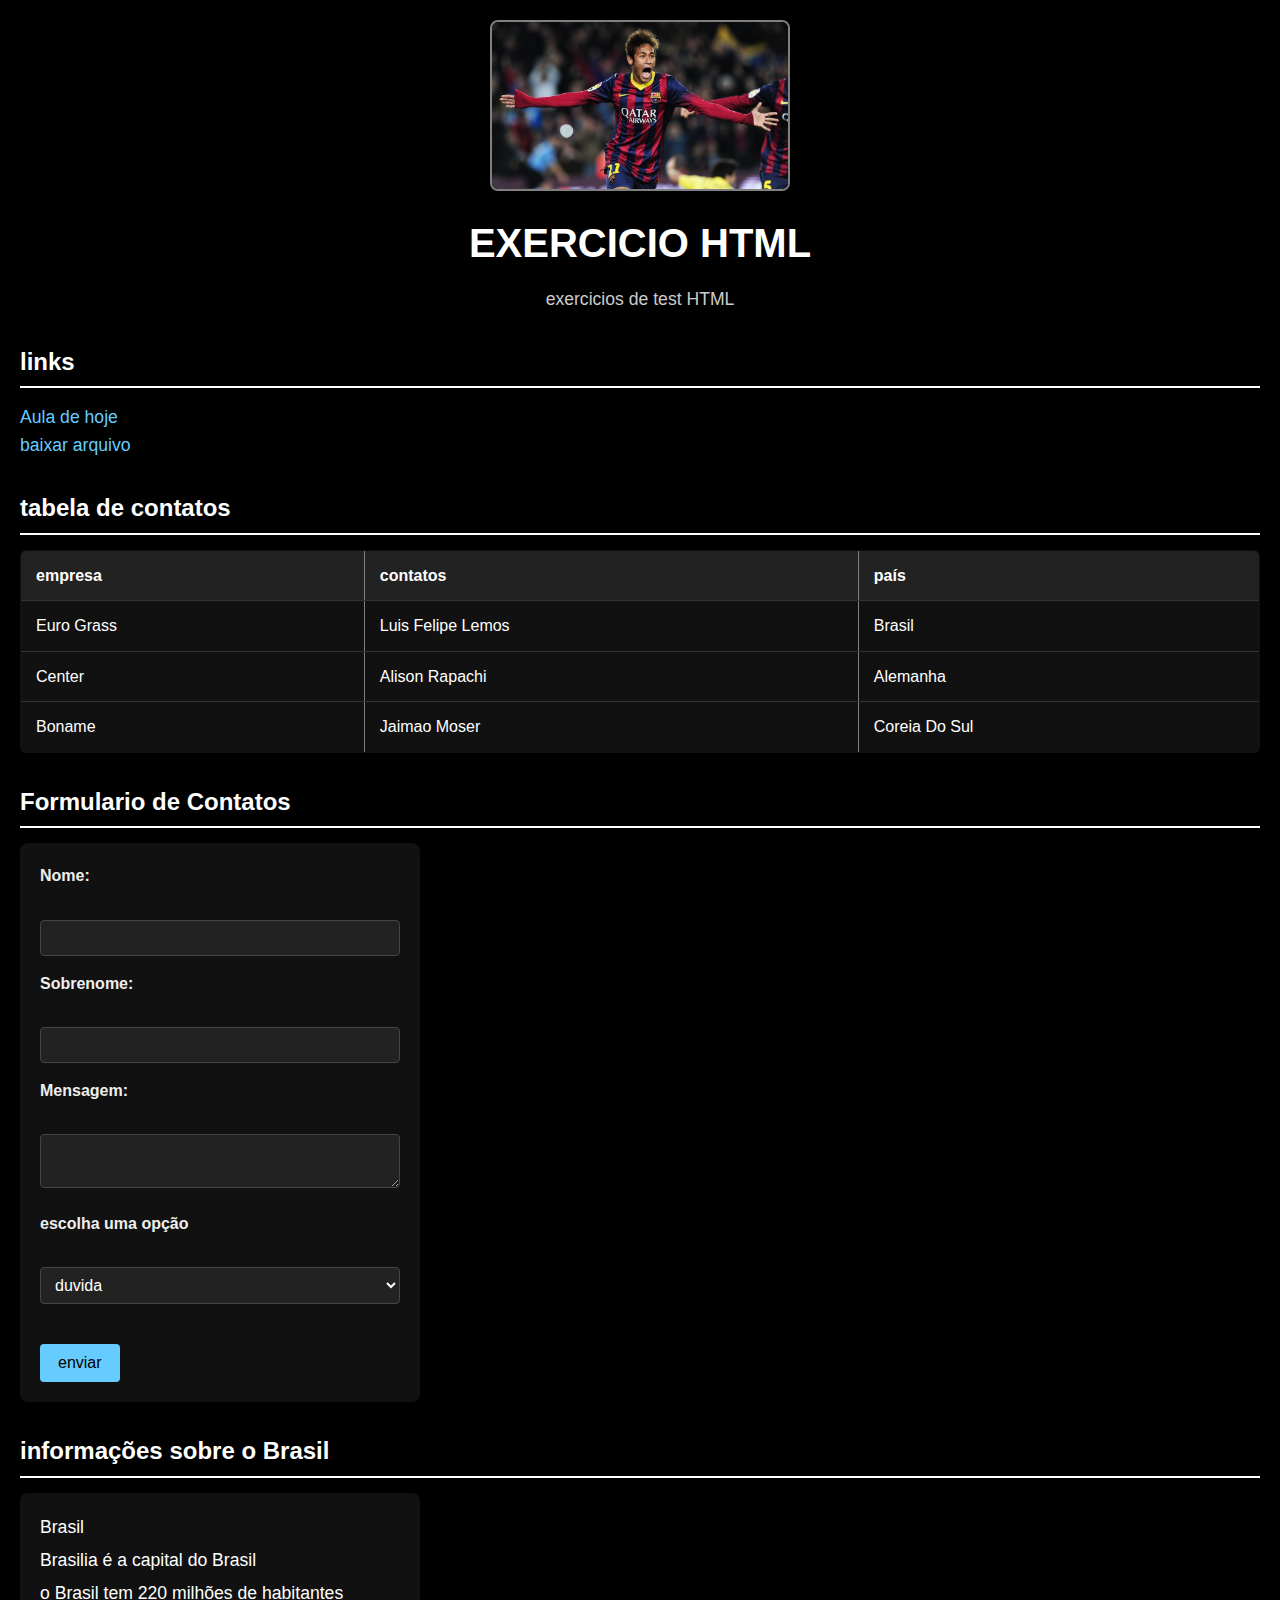
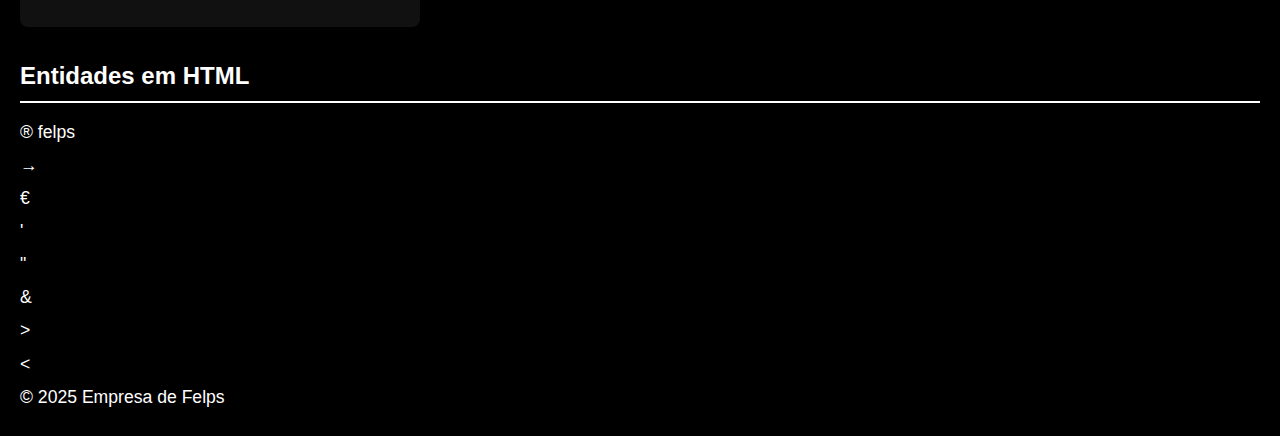
<file: index.html>
<!DOCTYPE html>
<html lang="pt-br">
<head>
    <meta charset="UTF-8">
    <meta name="viewport" content="width=device-width, initial-scale=1.0">
    <title>trabalho aula 05/08</title>
    <link rel="stylesheet" href="css/estilo.css">

</head>
<body>
    <img src="R.jpg" alt="Descrição da imagem" width="300" height="200">
    <header>
        <h1>EXERCICIO HTML</h1>
        <p>exercicios de test HTML</p>
    </header>
    <main>
       <selection>
       <!--links-->
       </selection> 
       <h2>links</h2>
       <p>
        <a href="https://gamma.app/docs/JP2-UC-2-Estruturar-aplicacoes-front-end-para-web-obj8cnwy0dfo60y?mode=doc" target="_blank">Aula de hoje</a><br>
        <a href="R.jpg" download>baixar arquivo</a>
       </p>
       <selection>
        <!--tabela-->
       </selection>
       <h2>tabela de contatos</h2>
       <table border="1">
        <thead>
            <tr>
                <th>empresa</th>
                <th>contatos</th>
                <th>país</th>
            </tr>
        </thead>
        <tbody>
            <tr>
                <td>Euro Grass</td>
                <td>Luis Felipe Lemos</td>
                <td>Brasil</td>
            </tr>
            <tr>
                <td>Center</td>
                <td>Alison Rapachi</td>
                <td>Alemanha</td>
            </tr>
            <tr>
                <td>Boname</td>
                <td>Jaimao Moser</td>
                <td>Coreia Do Sul</td>
            </tr>
        </tbody>
       </table>
       <selection>
        <!--formulário-->
       </selection>
       <h2>Formulario de Contatos</h2>
       <form>
        <label for="fname">Nome:</label><br>
                <input type="text" id="fname" name="fname"><br>

                <label for="lname">Sobrenome:</label><br>
                <input type="text" id="lname" name="lname"><br>

                <label for="mensagem">Mensagem:</label><br>
                <textarea id="mensagem" name="mensagem" rows="2" cols="22"></textarea><br>

                <label for="opção">escolha uma opção</label><br>
                <select id="opção" name="opção">
                    <option value="duvida">duvida</option>
                    <option value="orçamento">orçamento</option>
                    <option value="outros">outros</option>
                </select> <br><br>
                <button type="submit">enviar</button>

       </form>
       <selection>
        <!--Uso de div para agrupamento-->
       </selection>
         <h2>informações sobre o Brasil</h2>
            <div>
                <p>Brasil</p>
                <p>Brasilia é a capital do Brasil</p>
                <p>o Brasil tem 220 milhões de habitantes</p>
            </div>
            <selection>
                <!--entidades html-->
            </selection>
            <h2>Entidades em HTML</h2>
            <p>&reg; felps</p>
            <p>&rarr;</p>
            <p>&euro;</p>
            <p>&apos;</p>
            <p>&quot;</p>
            <p>&amp;</p>
            <p>&gt;</p>
            <p>&lt;</p>
            <p>&copy; 2025 Empresa de Felps</p>
          
    </main>
</body>
</html>
</file>
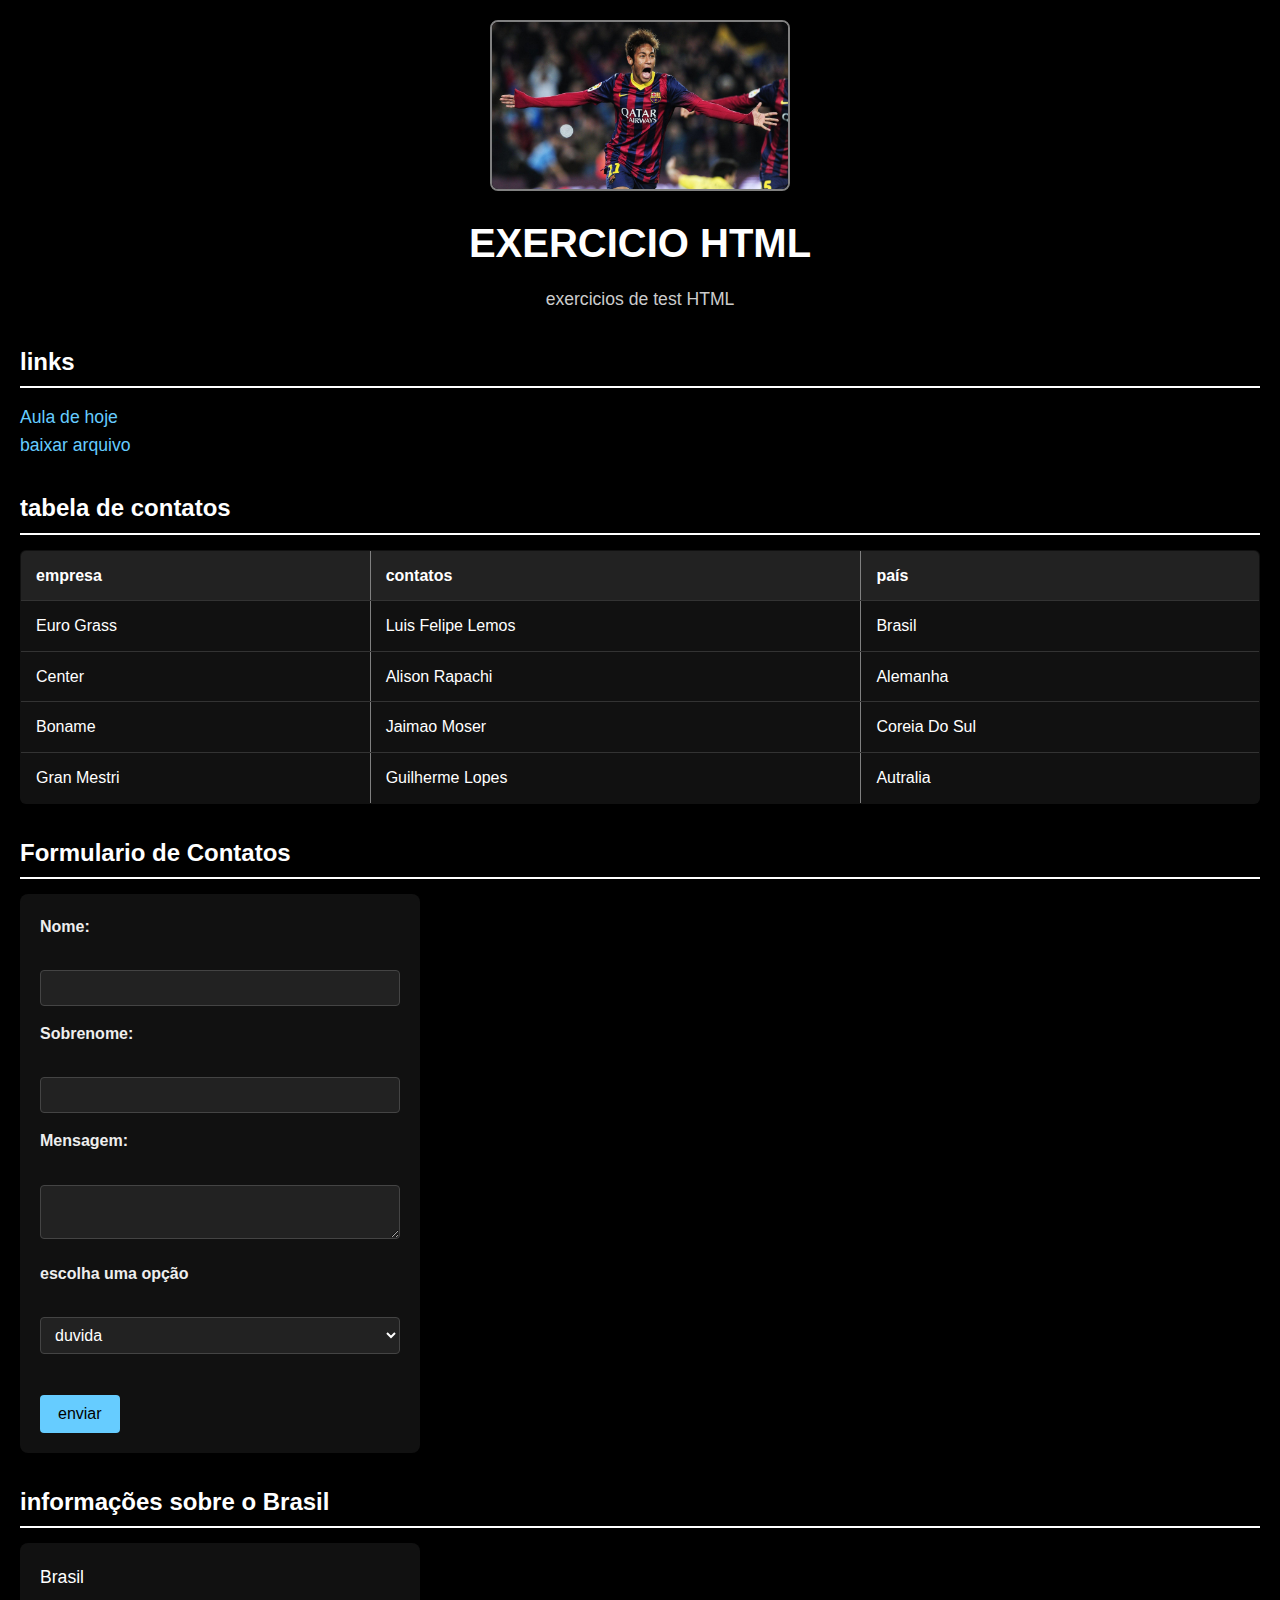
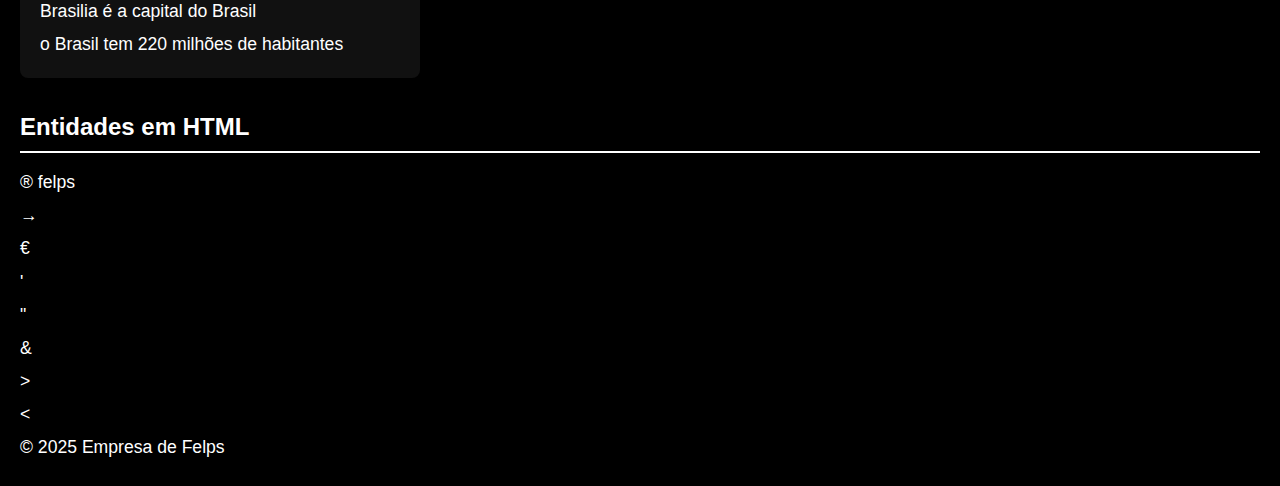
<file: aula 05.08/index.html>
<!DOCTYPE html>
<html lang="pt-br">
<head>
    <meta charset="UTF-8">
    <meta name="viewport" content="width=device-width, initial-scale=1.0">
    <title>trabalho aula 05/08</title>
    <link rel="stylesheet" href="css/estilo.css">

</head>
<body>
    <img src="R.jpg" alt="Descrição da imagem" width="300" height="200">
    <header>
        <h1>EXERCICIO HTML</h1>
        <p>exercicios de test HTML</p>
    </header>
    <main>
       <selection>
       <!--links-->
       </selection> 
       <h2>links</h2>
       <p>
        <a href="https://gamma.app/docs/JP2-UC-2-Estruturar-aplicacoes-front-end-para-web-obj8cnwy0dfo60y?mode=doc" target="_blank">Aula de hoje</a><br>
        <a href="" download>baixar arquivo</a>
       </p>
       <selection>
        <!--tabela-->
       </selection>
       <h2>tabela de contatos</h2>
       <table border="1">
        <thead>
            <tr>
                <th>empresa</th>
                <th>contatos</th>
                <th>país</th>
            </tr>
        </thead>
        <tbody>
            <tr>
                <td>Euro Grass</td>
                <td>Luis Felipe Lemos</td>
                <td>Brasil</td>
            </tr>
            <tr>
                <td>Center</td>
                <td>Alison Rapachi</td>
                <td>Alemanha</td>
            </tr>
            <tr>
                <td>Boname</td>
                <td>Jaimao Moser</td>
                <td>Coreia Do Sul</td>
            </tr>
            <tr>
                <td>Gran Mestri</td>
                <td>Guilherme Lopes</td>
                <td>Autralia</td>
            </tr>
        </tbody>
       </table>
       <selection>
        <!--formulário-->
       </selection>
       <h2>Formulario de Contatos</h2>
       <form>
        <label for="fname">Nome:</label><br>
                <input type="text" id="fname" name="fname"><br>

                <label for="lname">Sobrenome:</label><br>
                <input type="text" id="lname" name="lname"><br>

                <label for="mensagem">Mensagem:</label><br>
                <textarea id="mensagem" name="mensagem" rows="2" cols="22"></textarea><br>

                <label for="opção">escolha uma opção</label><br>
                <select id="opção" name="opção">
                    <option value="duvida">duvida</option>
                    <option value="orçamento">orçamento</option>
                    <option value="outros">outros</option>
                </select> <br><br>
                <button type="submit">enviar</button>

       </form>
       <selection>
        <!--Uso de div para agrupamento-->
       </selection>
         <h2>informações sobre o Brasil</h2>
            <div>
                <p>Brasil</p>
                <p>Brasilia é a capital do Brasil</p>
                <p>o Brasil tem 220 milhões de habitantes</p>
            </div>
            <selection>
                <!--entidades html-->
            </selection>
            <h2>Entidades em HTML</h2>
            <p>&reg; felps</p>
            <p>&rarr;</p>
            <p>&euro;</p>
            <p>&apos;</p>
            <p>&quot;</p>
            <p>&amp;</p>
            <p>&gt;</p>
            <p>&lt;</p>
            <p>&copy; 2025 Empresa de Felps</p>
    </main>
</body>
</html>
</file>
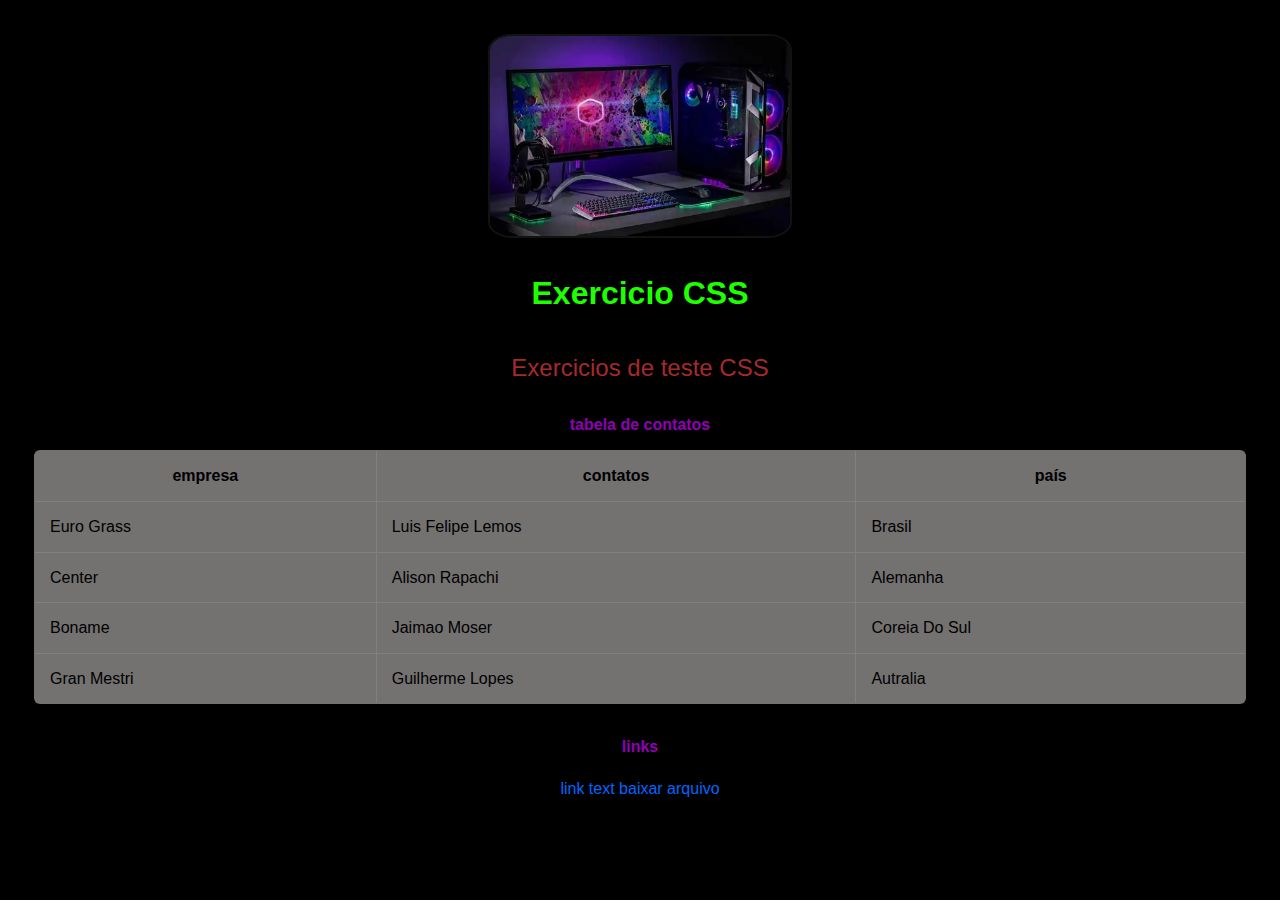
<file: aula 07.08/index.html>
<!DOCTYPE html>
<html lang="pt-br">
<head>
    <meta charset="UTF-8">
    <meta name="viewport" content="width=device-width, initial-scale=1.0">
    <title>trabalho aula 07/08</title>
    <link rel="stylesheet" href="css/estilo.css">
    
</head>
<body>
    <img src="G.jpg" alt="imagem" whidth="300" height="200">
    <header>
        <h1 style= "color: rgb(30, 255, 0)">Exercicio CSS</h1>
        <p>Exercicios de teste CSS</p>
    </header>
       <selection>
        <!--tabela-->
       </selection>
       <h2>tabela de contatos</h2>
       <table border="1">
        <thead>
            <tr>
                <th>empresa</th>
                <th>contatos</th>
                <th>país</th>
            </tr>
        </thead>
        <tbody>
            <tr>
                <td>Euro Grass</td>
                <td>Luis Felipe Lemos</td>
                <td>Brasil</td>
            </tr>
            <tr>
                <td>Center</td>
                <td>Alison Rapachi</td>
                <td>Alemanha</td>
            </tr>
            <tr>
                <td>Boname</td>
                <td>Jaimao Moser</td>
                <td>Coreia Do Sul</td>
            </tr>
            <tr>
                <td>Gran Mestri</td>
                <td>Guilherme Lopes</td>
                <td>Autralia</td>
            </tr>
        </tbody>
       </table>
       <selection>
        <!--links-->
       </selection>
       <h2>links</h2>
       <p>
        <a href="https://gamma.app/docs/JP2-UC-2-Estruturar-aplicacoes-front-end-para-web-obj8cnwy0dfo60y?mode=doc">link text</a>
        <a href="G.jpg" download>baixar arquivo</a>
       </p>
</body>
</html>
</file>
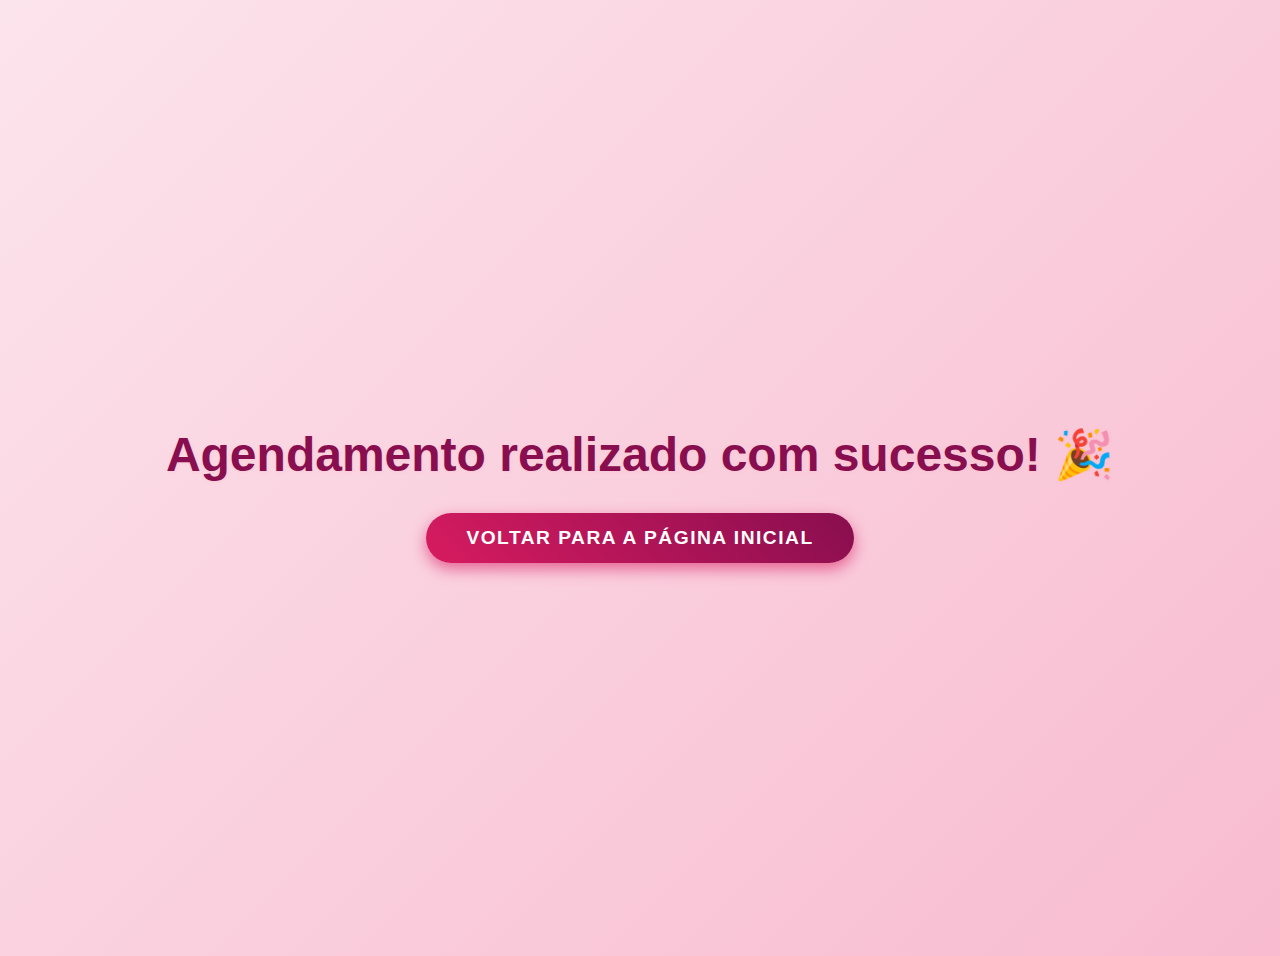
<file: site agendamento/final.html>
<!DOCTYPE html>
<html lang="pt-BR">
<head>
  <meta charset="UTF-8" />
  <meta name="viewport" content="width=device-width, initial-scale=1" />
  <title>Agendamento Confirmado</title>
  <style>
    body {
      background: linear-gradient(135deg, #fce4ec, #f8bbd0);
      display: flex;
      flex-direction: column;
      justify-content: center;
      align-items: center;
      min-height: 100vh;
      color: #880e4f;
      font-family: 'Poppins', sans-serif;
      padding: 20px;
      text-align: center;
    }
    h1 {
      font-size: 3rem;
      margin-bottom: 30px;
      text-shadow: 1px 1px 3px rgba(255, 192, 203, 0.6);
    }
    button {
      background: linear-gradient(45deg, #d81b60, #880e4f);
      border: none;
      border-radius: 30px;
      color: white;
      font-size: 1.2rem;
      padding: 14px 40px;
      font-weight: 900;
      cursor: pointer;
      box-shadow: 0 6px 15px rgba(216, 27, 96, 0.6);
      transition: background 0.4s ease, transform 0.3s ease;
      letter-spacing: 1.5px;
      text-transform: uppercase;
    }
    button:hover {
      background: linear-gradient(45deg, #880e4f, #d81b60);
      transform: scale(1.05);
    }
  </style>
</head>
<body>
  <h1>Agendamento realizado com sucesso! 🎉</h1>
  <button onclick="window.location.href='inicio.html'">Voltar para a página inicial</button>
</body>
</html>
</file>
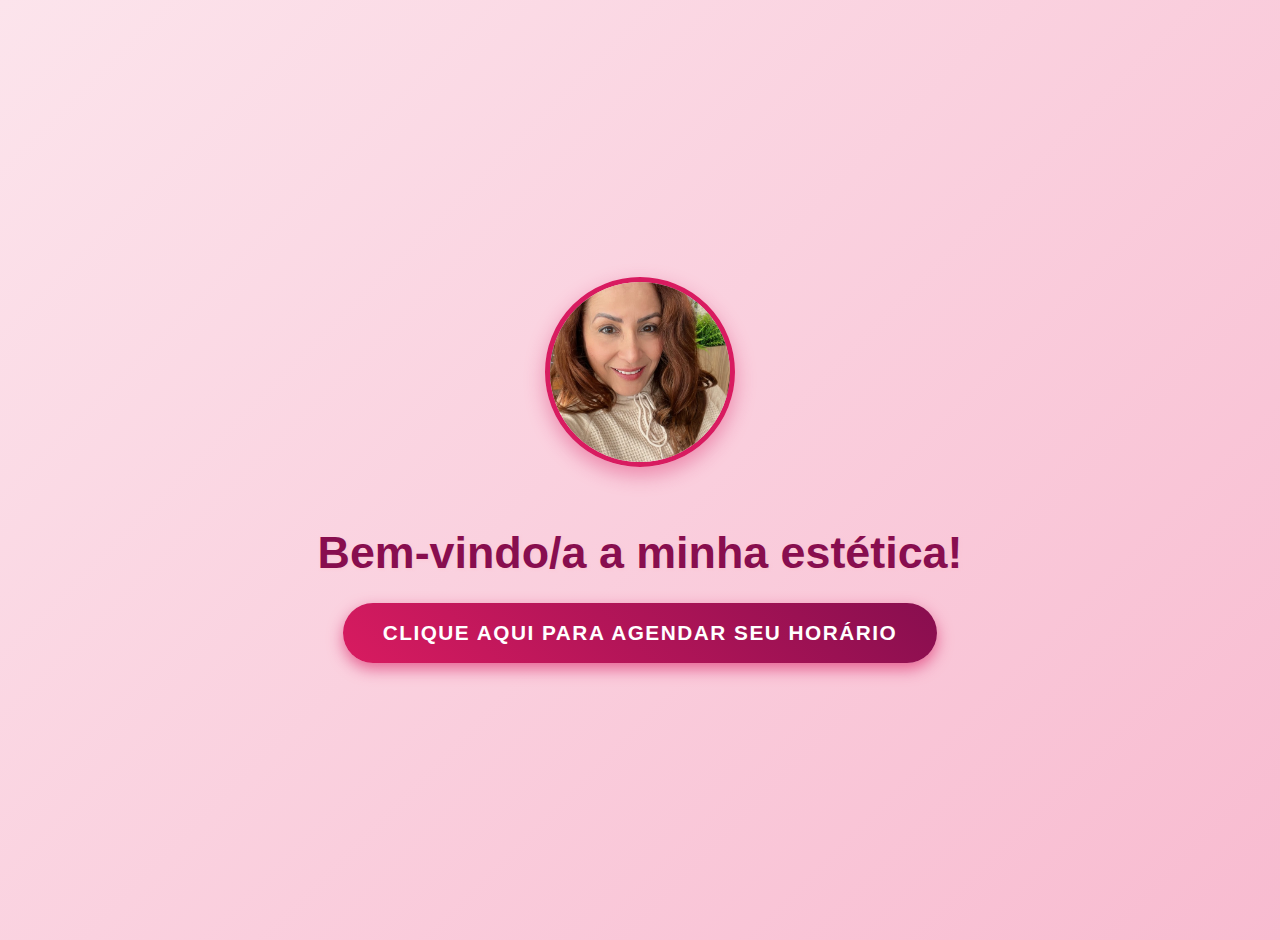
<file: site agendamento/inicio.html>
<!DOCTYPE html>
<html lang="pt-BR">
<head>
  <meta charset="UTF-8" />
  <meta name="viewport" content="width=device-width, initial-scale=1" />
  <title>Página Principal - Bem-vindo</title>
  <style>
    body {
      margin: 0;
      height: 100vh;
      background: linear-gradient(135deg, #fce4ec, #f8bbd0);
      display: flex;
      flex-direction: column;
      justify-content: center;
      align-items: center;
      font-family: 'Poppins', sans-serif;
      color: #880e4f;
      text-align: center;
      padding: 20px;
    }

    .foto-central {
      width: 180px;
      height: 180px;
      border-radius: 50%;
      object-fit: cover;
      border: 5px solid #d81b60;
      box-shadow: 0 8px 20px rgba(216, 27, 96, 0.4);
      margin-bottom: 30px;
    }

    h1 {
      font-size: 2.8rem;
      margin-bottom: 25px;
      text-shadow: 1px 1px 3px rgba(255, 192, 203, 0.6);
    }

    button {
      background: linear-gradient(45deg, #d81b60, #880e4f);
      border: none;
      border-radius: 30px;
      color: white;
      font-size: 1.3rem;
      padding: 18px 40px;
      font-weight: 900;
      cursor: pointer;
      box-shadow: 0 6px 15px rgba(216, 27, 96, 0.6);
      transition: background 0.4s ease, transform 0.3s ease;
      letter-spacing: 1.5px;
      text-transform: uppercase;
      user-select: none;
    }

    button:hover {
      background: linear-gradient(45deg, #880e4f, #d81b60);
      transform: scale(1.05);
    }
  </style>
</head>
<body>
  <img src="M.jpg"Foto de boas-vindas" class="foto-central" />
  <h1>Bem-vindo/a a minha estética!</h1>
  <button onclick="window.location.href='procedimento.html'">Clique aqui para agendar seu horário</button>
</body>
</html>
</file>
<file: aula 05.08/css/estilo.css>
* {
    margin: 0;
    padding: 0;
    box-sizing: border-box;
    font-family: 'Segoe UI', Tahoma, Geneva, Verdana, sans-serif;
}

/* Fundo preto e texto branco */
body {
    background-color: #000000;
    color: #ffffff;
    line-height: 1.6;
    padding: 20px;
}

/* Imagem centralizada com borda branca sutil */
img {
    display: block;
    margin: 0 auto 20px;
    border-radius: 8px;
    border: 2px solid #ffffff80;
    max-width: 100%;
    height: auto;
}

/* Cabeçalho */
header {
    text-align: center;
    margin-bottom: 30px;
}

header h1 {
    font-size: 2.5rem;
    color: #ffffff;
    margin-bottom: 10px;
}

header p {
    font-size: 1.1rem;
    color: #cccccc;
}

/* Títulos h2 */
h2 {
    color: #ffffff;
    margin: 30px 0 15px;
    border-bottom: 2px solid #ffffff;
    padding-bottom: 5px;
}

/* Links com cor clara e hover */
a {
    color: #66ccff;
    text-decoration: none;
    transition: color 0.3s ease;
}

a:hover {
    color: #99ddff;
    text-decoration: underline;
}

/* Tabela com fundo escuro */
table {
    width: 100%;
    border-collapse: collapse;
    margin-bottom: 30px;
    background-color: #111111;
    border-radius: 6px;
    overflow: hidden;
}

th, td {
    padding: 12px 15px;
    text-align: left;
    border-bottom: 1px solid #333333;
    color: #ffffff;
}

th {
    background-color: #222222;
}

tr:hover {
    background-color: #333333;
}

/* Formulário com fundo escuro */
form {
    background-color: #111111;
    padding: 20px;
    border-radius: 8px;
    max-width: 400px;
}

label {
    font-weight: 600;
    display: block;
    margin-bottom: 5px;
    color: #eeeeee;
}

input[type="text"],
textarea,
select {
    width: 100%;
    padding: 8px 10px;
    margin-bottom: 15px;
    border: 1px solid #444444;
    border-radius: 4px;
    background-color: #222222;
    color: #ffffff;
    font-size: 1rem;
    transition: border-color 0.3s ease;
}

input[type="text"]:focus,
textarea:focus,
select:focus {
    border-color: #66ccff;
    outline: none;
    background-color: #333333;
}

button {
    background-color: #66ccff;
    color: #000000;
    border: none;
    padding: 10px 18px;
    font-size: 1rem;
    border-radius: 4px;
    cursor: pointer;
    transition: background-color 0.3s ease;
}

button:hover {
    background-color: #99ddff;
}

/* Div de informações */
div {
    background-color: #111111;
    padding: 15px 20px;
    border-radius: 8px;
    max-width: 400px;
}

div p {
    margin-bottom: 10px;
}

/* Parágrafos gerais */
main p {
    font-size: 1.1rem;
    margin: 5px 0;
    color: #ffffff;
}
</file>
<file: aula 07.08/css/estilo.css>
img {
        display:block;
        margin: 0 auto 30px;
        border-radius: 8%;
        border: 2px solid #fffff212;
    }
    selctor {
        margin: 1;
        padding: 112px;
    }
    header h1 {
        text-align: center;
        margin-bottom: 30px;

    }
    header p {
        color:brown;
        font-size: x-large;
    }
    h2 {
        color: rgb(144, 0, 180);
        font-size: medium;
    }
    body {
        background-color: rgb(0, 0, 0);
        font-family: Arial, Helvetica, sans-serif;
        line-height: 1.6;
        padding: 26px;
    }
    h1, h2, p {
        text-align: center;
    }
    table {
        width: 100%;
        border-collapse: collapse;
        margin-bottom: 30px;
        background-color: rgb(116, 113, 113);
        border-radius: 6px;
        overflow: hidden;
    }
    th, td {
        padding: 12px 15px;
    }
    a {
        color:#0066ff;
        text-decoration: none;
    }
    a:hover {
        color: #0ec5dd;
        text-decoration: underline;
    }
    div {
        background-color: #0ec5dd;
        padding: 15px 20px;
        border-radius: 8px;
        max-width: 400px;
    }
    div p {
        margin-bottom: 10px;
    }
</file>
<file: css/estilo.css>
/* estilo.css */

/* Reset básico */
* {
    margin: 0;
    padding: 0;
    box-sizing: border-box;
    font-family: 'Segoe UI', Tahoma, Geneva, Verdana, sans-serif;
}

/* Fundo preto e texto branco */
body {
    background-color: #000000;
    color: #ffffff;
    line-height: 1.6;
    padding: 20px;
}

/* Imagem centralizada com borda branca sutil */
img {
    display: block;
    margin: 0 auto 20px;
    border-radius: 8px;
    border: 2px solid #ffffff80;
    max-width: 100%;
    height: auto;
}

/* Cabeçalho */
header {
    text-align: center;
    margin-bottom: 30px;
}

header h1 {
    font-size: 2.5rem;
    color: #ffffff;
    margin-bottom: 10px;
}

header p {
    font-size: 1.1rem;
    color: #cccccc;
}

/* Títulos h2 */
h2 {
    color: #ffffff;
    margin: 30px 0 15px;
    border-bottom: 2px solid #ffffff;
    padding-bottom: 5px;
}

/* Links com cor clara e hover */
a {
    color: #66ccff;
    text-decoration: none;
    transition: color 0.3s ease;
}

a:hover {
    color: #99ddff;
    text-decoration: underline;
}

/* Tabela com fundo escuro */
table {
    width: 100%;
    border-collapse: collapse;
    margin-bottom: 30px;
    background-color: #111111;
    border-radius: 6px;
    overflow: hidden;
}

th, td {
    padding: 12px 15px;
    text-align: left;
    border-bottom: 1px solid #333333;
    color: #ffffff;
}

th {
    background-color: #222222;
}

tr:hover {
    background-color: #333333;
}

/* Formulário com fundo escuro */
form {
    background-color: #111111;
    padding: 20px;
    border-radius: 8px;
    max-width: 400px;
}

label {
    font-weight: 600;
    display: block;
    margin-bottom: 5px;
    color: #eeeeee;
}

input[type="text"],
textarea,
select {
    width: 100%;
    padding: 8px 10px;
    margin-bottom: 15px;
    border: 1px solid #444444;
    border-radius: 4px;
    background-color: #222222;
    color: #ffffff;
    font-size: 1rem;
    transition: border-color 0.3s ease;
}

input[type="text"]:focus,
textarea:focus,
select:focus {
    border-color: #66ccff;
    outline: none;
    background-color: #333333;
}

button {
    background-color: #66ccff;
    color: #000000;
    border: none;
    padding: 10px 18px;
    font-size: 1rem;
    border-radius: 4px;
    cursor: pointer;
    transition: background-color 0.3s ease;
}

button:hover {
    background-color: #99ddff;
}

/* Div de informações */
div {
    background-color: #111111;
    padding: 15px 20px;
    border-radius: 8px;
    max-width: 400px;
}

div p {
    margin-bottom: 10px;
}

/* Parágrafos gerais */
main p {
    font-size: 1.1rem;
    margin: 5px 0;
    color: #ffffff;
}
</file>
